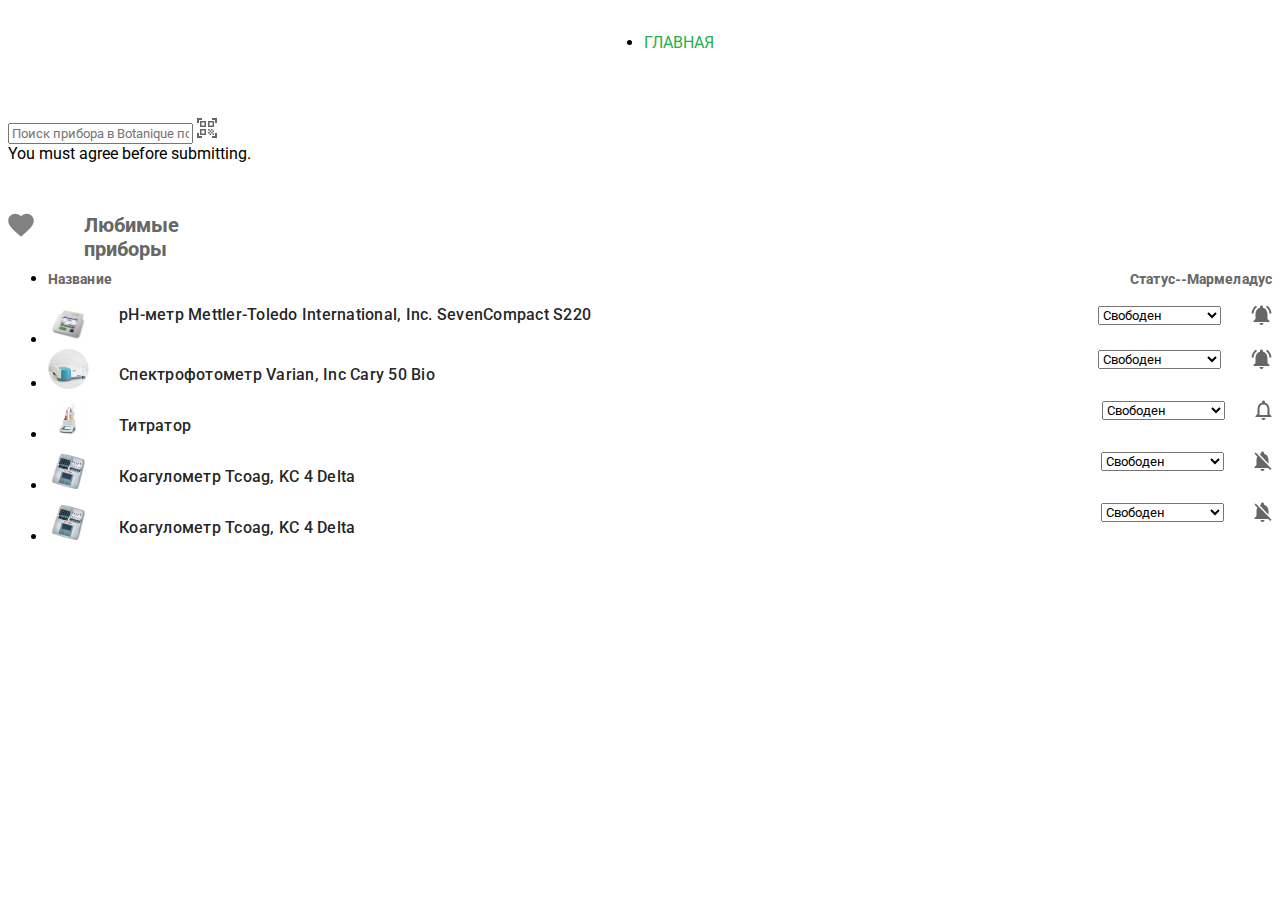
<file: index.html>
<!DOCTYPE html>
<html lang="en">

<head>
    <meta charset="UTF-8">
    <meta http-equiv="X-UA-Compatible" content="IE=edge">
    <meta name="viewport" content="width=device-width, initial-scale=1.0">
    <title>Document</title>
    <link rel="stylesheet" href="./css/style.css">

    <link href="https://cdn.jsdelivr.net/npm/bootstrap@5.3.0-alpha3/dist/css/bootstrap.min.css" rel="stylesheet"
        integrity="sha384-KK94CHFLLe+nY2dmCWGMq91rCGa5gtU4mk92HdvYe+M/SXH301p5ILy+dN9+nJOZ" crossorigin="anonymous">

</head>

<body>
    <ul class="nav nav-underline container">
        <li>
            <img src="Logo.svg" alt="logotypeofuser3" class="logo">
        </li>
        <li class="nav-item">
            <a class="nav-link active disabled" aria-current="page" href="#">ГЛАВНАЯ</a>
        </li>
        <li class="nav-item">
            <a class="nav-link" href="analytics.html">АНАЛИТИКА</a>
        </li>

    </ul>

    <script src="https://cdn.jsdelivr.net/npm/bootstrap@5.3.0-alpha3/dist/js/bootstrap.bundle.min.js"
        integrity="sha384-ENjdO4Dr2bkBIFxQpeoTz1HIcje39Wm4jDKdf19U8gI4ddQ3GYNS7NTKfAdVQSZe"
        crossorigin="anonymous"></script>
        <div class="input-group flex-nowrap container">
          
            <input type="text" class="form-control" placeholder="Поиск прибора в Botanique по номеру, названию, подразделению и др." aria-label="Search" aria-describedby="addon-wrapping">
            <span class="input-group-text" id="addon-wrapping"><img src="/Vector.svg" alt=""></span>
            <div class="invalid-feedback">
              You must agree before submitting.
            </div>
          </div>
          
          <div class="container s3">
            <img src="Color.svg" alt="">
            <div class="text-s3">
              Любимые приборы
            </div>
          </div>
          <ul class="list-group list-group-flush container">
            <li class="list-group-item li-list-s3"><div class="s3-div">
              <p class="text-s3-h">
                Название
              </p>
       <p class="text-s3-h">
              Статус--Мармеладус
            </p></div></li>
            <li class="list-group-item"><div class="s3-div2">
              <div class="img-s3-1111">  <img src="pH.svg" alt="pghghghgh"></div>
              <div class="div-s3-22">
                <a href="analytics.html"  style="text-decoration: none;" class="p-s-3-div">pH-метр Mettler-Toledo International, Inc. SevenCompact S220</a>
                
              </div>
              <div class="select-s3">
                <select class="form-select form-select-sm" aria-label=".form-select-sm example">
                  <option selected>Свободен</option>
                  <option value="1">кто я?</option>
                  <option value="2">меня зовут влад</option>
                  <option value="3">шучу я назим</option>
                </select>
              </div>
              <div class="img-s3-div-1">
                <img src="/vectorchik.svg" alt="bubenchiki" class="img-src-s3">
              </div>
            </div></li>
            <li class="list-group-item"><div class="s3-div2">
              <div class="img-s3-1111">  <img src="/tttt.png" alt="pghghghgh"></div>
              <div class="div-s3-22">
                <p class="p-s-3-div">Спектрофотометр Varian, Inc Cary 50 Bio</p>
                
              </div>
              <div class="select-s3">
                <select class="form-select form-select-sm" aria-label=".form-select-sm example">
                  <option selected>Свободен</option>
                  <option value="1">кто я?</option>
                  <option value="2">меня зовут влад</option>
                  <option value="3">шучу я назим</option>
                </select>
              </div>
              <div class="img-s3-div-1">
                <img src="/vectorchik.svg" alt="bubenchiki" class="img-src-s3">
              </div>
            </div></li>
            <li class="list-group-item"><div class="s3-div2">
              <div class="img-s3-1111">  <img src="/png.png" alt="pghghghgh"></div>
              <div class="div-s3-22">
                <p class="p-s-3-div">Титратор </p>
                
              </div>
              <div class="select-s3">
                <select class="form-select form-select-sm" aria-label=".form-select-sm example">
                  <option selected>Свободен</option>
                  <option value="1">кто я?</option>
                  <option value="2">меня зовут влад</option>
                  <option value="3">шучу я назим</option>
                </select>
              </div>
              <div class="img-s3-div-1">
                <img src="/ghghg.svg" alt="bubenchiki" class="img-src-s3">
              </div>
            </div></li>
            <li class="list-group-item"><div class="s3-div2">
              <div class="img-s3-1111">  <img src="/pngttt.png" alt="pghghghgh"></div>
              <div class="div-s3-22">
                <p class="p-s-3-div">Коагулометр Tcoag, KC 4 Delta</p>
                
              </div>
              <div class="select-s3">
                <select class="form-select form-select-sm" aria-label=".form-select-sm example">
                  <option selected>Свободен</option>
                  <option value="1">кто я?</option>
                  <option value="2">меня зовут влад</option>
                  <option value="3">шучу я назим</option>
                </select>
              </div>
              <div class="img-s3-div-1">
                <img src="/fhfhhf.svg" alt="bubenchiki" class="img-src-s3">
              </div>
            </div></li>
            <li class="list-group-item"><div class="s3-div2">
              <div class="img-s3-1111">  <img src="/pngttt.png" alt="pghghghgh"></div>
              <div class="div-s3-22">
                <p class="p-s-3-div">Коагулометр Tcoag, KC 4 Delta</p>
                
              </div>
              <div class="select-s3">
                <select class="form-select form-select-sm" aria-label=".form-select-sm example">
                  <option selected>Свободен</option>
                  <option value="1">кто я?</option>
                  <option value="2">меня зовут влад</option>
                  <option value="3">шучу я назим</option>
                </select>
              </div>
              <div class="img-s3-div-1">
                <img src="/fhfhhf.svg" alt="bubenchiki" class="img-src-s3">
              </div>
            </div></li>
          </ul>
</body>

</html>
</file>
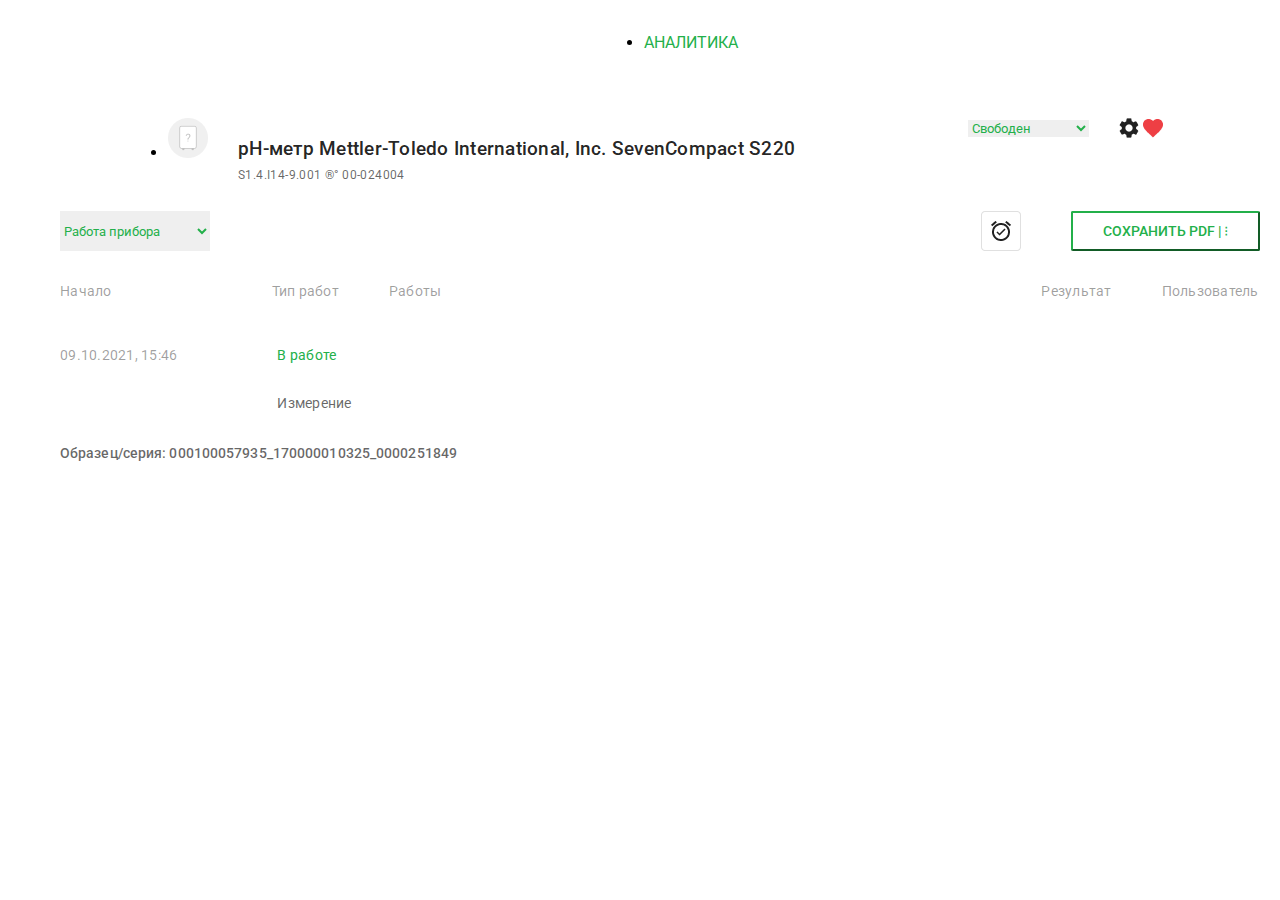
<file: analytics.html>
<!DOCTYPE html>
<html lang="en">

<head>
  <meta charset="UTF-8">
  <meta http-equiv="X-UA-Compatible" content="IE=edge">
  <meta name="viewport" content="width=device-width, initial-scale=1.0">
  <title>Document</title>

  <link rel="stylesheet" href="./css/style2.css">
  <link href="https://cdn.jsdelivr.net/npm/bootstrap@5.3.0-alpha3/dist/css/bootstrap.min.css" rel="stylesheet"
    integrity="sha384-KK94CHFLLe+nY2dmCWGMq91rCGa5gtU4mk92HdvYe+M/SXH301p5ILy+dN9+nJOZ" crossorigin="anonymous">
  <script src="https://cdn.jsdelivr.net/npm/bootstrap@5.3.0-alpha3/dist/js/bootstrap.bundle.min.js"
    integrity="sha384-ENjdO4Dr2bkBIFxQpeoTz1HIcje39Wm4jDKdf19U8gI4ddQ3GYNS7NTKfAdVQSZe"
    crossorigin="anonymous"></script>
</head>

<body>
  <ul class="nav nav-underline">
    <li class="nav-item">
      <img src="Logo.svg" alt="logotypeofuser348569504-">
    </li>
    <li class="nav-item">
      <a class="nav-link active disabled" aria-current="page" href="#">АНАЛИТИКА</a>
    </li>
    <li class="nav-item">
      <a class="nav-link" href="index.html">ГЛАВНАЯ</a>
    </li>

  </ul>
  <section class="s2">
    <div class="s2-ova container">
      <ul class="list-group list-group-flush container">

        <li class="list-group-item">
          <div class="s3-div2">
            <div class="img-s3-1111"> <img src="/unknown device.png" alt="pghghghgh"></div>
            <div class="div-s3-22">
              <p class="p-s-3-div">pH-метр Mettler-Toledo International, Inc. SevenCompact S220</p>
              <p class="p3-s">S1.4.I14-9.001 ®° 00-024004</p>
            </div>
            <div class="select-s3">
              <select class="form-select form-select-sm" aria-label=".form-select-sm example">
                <option selected class="rrrr">Свободен</option>
                <option value="1" class="rrrr">кто я?</option>
                <option value="2 " class="rrrr">меня зовут влад</option>
                <option value="3" class="rrrr">шучу я назим</option>
              </select>
            </div>
            <div class="img-000">
              <img src="/uuuuuuuuuuu.png" alt="ffff">
              <img src="t.png" alt="ddd">
            </div>


          </div>
        </li>

      </ul>
    </div>
  </section>
  <section class="s3">
    <div class="container s2-0va=heaven">
      <ul class="ul-s3">
        <li class="li-list-group-s3"> <select class="form-select form-select-sm f-s-3"
            aria-label=".form-select-sm example">
            <option selected>Работа прибора</option>
            <option value="1">умеет чистить за собой</option>
            <option value="2">ходит только в латок</option>
            <option value="3">может ошибится на 1 грамм</option>
          </select></li>
        <li class="li-list-group-s3">
          <div class="li-div-s3">
            <img src="pppp.png" alt="в школу пора,вставай!!!">

            <button class="s3-div-lol">
              <a href="#" style="text-decoration: none;" class="p-s3-anlat">
                Сохранить PDF | ⁝
              </a>
            </button>
          </div>
        </li>
      </ul>
      <ul class="ul-23">
        <li class="li-list-23">
          <div class="div-s3-23">
            <p class="p-p23">Начало</p>
          </div>
          <div class="div-2-23">
            <p class="p-p23">
              Тип работ
            </p>
            <p class="p-p23">
              Работы
            </p>
          </div>
        </li>
        <li class="li-list-23">
          <div class="div-2-23">
            <p class="p-p23">
              Результат
            </p>
            <p class="p-p23">
              Пользователь
            </p>
          </div>
        </li>
      </ul>

    </div>

  </section>
  <section class="s4-24">
    <div class="container s4-ova">
      <ul class="ul-s4-24">
        <li class="li-list-24"><div class="div-list-24">
          <p class="p-24">09.10.2021, 15:46</p>
        <div class="p-24-3">
          <p class="p-24-2">В работе</p>
          <p class="p-24-4">Измерение</p>
        </div>
        </div></li>
        <li class="li-list-24"><p class="p-24-5">
          Образец/серия: 000100057935_170000010325_0000251849
        </p></li>
        <li class="li-list-24"></li>
      </ul>
    </div>
  </section>

</body>

</html>
</file>
<file: css/style.css>
@import url("https://fonts.googleapis.com/css2?family=Roboto:wght@300&display=swap");
* {
  font-family: "Roboto";
}

.nav {
  display: flex;
  justify-content: center;
  -moz-column-gap: 700px;
       column-gap: 700px;
}

.active {
  color: #23B04A;
}

.logo {
  width: 132px;
  height: 48px;
}

.nav {
  align-items: center;
}

.nav-link {
  text-decoration: none;
}

.accordion-item .container {
  margin: auto;
  max-width: 1240px;
}

.s3 {
  display: flex;
  -moz-column-gap: 50px;
       column-gap: 50px;
  margin-top: 50px;
  width: 222px;
  height: 24px;
}

.text-s3 {
  font-family: "Roboto";
  font-style: normal;
  font-weight: 800;
  font-size: 20px;
  line-height: 24px;
  letter-spacing: 0.15px;
  color: rgba(0, 0, 0, 0.6);
}

.s3-div {
  display: flex;
  justify-content: space-between;
}

.s3-div2 {
  display: flex;
  -moz-column-gap: 30px;
       column-gap: 30px;
}

.li-list-s3 .card {
  width: 901px;
  height: 56px;
}

.text-s3-h {
  font-family: "Roboto";
  font-style: normal;
  font-weight: 800;
  font-size: 14px;
  line-height: 24px;
  letter-spacing: 0.1px;
  color: rgba(0, 0, 0, 0.6);
}

.p-s-3-div {
  font-family: "Roboto";
  font-style: normal;
  font-weight: 500;
  font-size: 16px;
  letter-spacing: 0.25px;
  color: rgba(0, 0, 0, 0.87);
  width: 700px;
}

.select-s3 {
  margin-left: auto;
}

.select-s3e {
  width: 10px;
  height: 30px;
}

.option-selection-s3 {
  font-family: "Roboto";
  font-style: normal;
  font-weight: 400;
  font-size: 14px;
  line-height: 20px;
  letter-spacing: 0.25px;
  color: rgba(0, 0, 0, 0.6);
}

.li-list-grup-item {
  align-items: center;
}

.input-group {
  margin-top: 50px;
}/*# sourceMappingURL=style.css.map */
</file>
<file: css/style2.css>
@import url("https://fonts.googleapis.com/css2?family=Roboto:wght@300&display=swap");
* {
  font-family: "Roboto";
}

.nav {
  display: flex;
  justify-content: center;
  -moz-column-gap: 700px;
       column-gap: 700px;
}

.active {
  color: #23B04A;
}

.logo {
  width: 132px;
  height: 48px;
}

.nav {
  align-items: center;
}

.nav-link {
  text-decoration: none;
}

.container {
  margin: auto;
  max-width: 1240px;
}

.li-list-grup-item {
  align-items: center;
}

.s3-div2 {
  display: flex;
  -moz-column-gap: 30px;
       column-gap: 30px;
}

.p-s-3-div {
  font-family: "Roboto";
  font-style: normal;
  font-weight: 500;
  font-size: 19px;
  letter-spacing: 0.25px;
  color: rgba(0, 0, 0, 0.87);
  width: 700px;
}

.s2 {
  margin-top: 50px;
  margin-left: 120px;
}

.div-s3-22 {
  display: grid;
}

.p3-s {
  font-family: "Roboto";
  font-style: normal;
  font-weight: 400;
  font-size: 12px;
  line-height: 16px;
  letter-spacing: 0.4px;
  color: rgba(0, 0, 0, 0.6);
  margin-top: -12px;
}

.img-s3-div-1 {
  display: flex;
  -moz-column-gap: 30px;
       column-gap: 30px;
}

.img-000 {
  -moz-column-gap: 30px;
       column-gap: 30px;
}

.form-select {
  border-color: #23B04A;
  border: 82px;
  color: #23B04A;
}

.rrrr {
  color: #23B04A;
}

.f-s-3 {
  border: none;
  width: 150px;
  height: 40px;
}

.ul-s3 {
  list-style: none;
  display: flex;
  justify-content: space-between;
}

.li-div-s3 {
  display: flex;
  -moz-column-gap: 50px;
       column-gap: 50px;
}

.s3-div-lol {
  width: 189px;
  border-radius: 2px;
  border-color: #23B04A;
  background-color: #fff;
}

.p-s3-anlat {
  font-family: "Roboto";
  font-style: normal;
  font-weight: 500;
  font-size: 14px;
  text-transform: uppercase;
  color: #23B04A;
}

.ul-23 {
  display: flex;
  list-style: none;
  -moz-column-gap: 600px;
       column-gap: 600px;
}

.p-p23 {
  font-family: "Roboto";
  font-style: normal;
  font-weight: 400;
  font-size: 14px;
  line-height: 20px;
  align-items: center;
  letter-spacing: 0.25px;
  color: rgba(0, 0, 0, 0.38);
}

.li-list-23 {
  display: flex;
  -moz-column-gap: 160px;
       column-gap: 160px;
}

.div-2-23 {
  display: flex;
  -moz-column-gap: 50px;
       column-gap: 50px;
}

.p-24 {
  font-family: "Roboto";
  font-style: normal;
  font-weight: 400;
  font-size: 14px;
  line-height: 20px;
  align-items: center;
  letter-spacing: 0.25px;
  color: rgba(0, 0, 0, 0.38);
}

.ul-s4-24 {
  list-style: none;
}

.div-list-24 {
  display: flex;
  -moz-column-gap: 40px;
       column-gap: 40px;
}

.p-24-2 {
  font-family: "Roboto";
  font-style: normal;
  font-weight: 400;
  font-size: 14px;
  line-height: 20px;
  letter-spacing: 0.25px;
  color: #23B04A;
}

.p-24-3 {
  display: grid;
  margin-left: 60px;
}

.p-24-4 {
  font-family: "Roboto";
  font-style: normal;
  font-weight: 400;
  font-size: 14px;
  line-height: 20px;
  letter-spacing: 0.25px;
  color: rgba(0, 0, 0, 0.6);
}

.p-24-5 {
  font-family: "Roboto";
  font-style: normal;
  font-weight: 500;
  font-size: 14px;
  line-height: 24px;
  letter-spacing: 0.1px;
  color: rgba(0, 0, 0, 0.6);
}/*# sourceMappingURL=style2.css.map */
</file>
